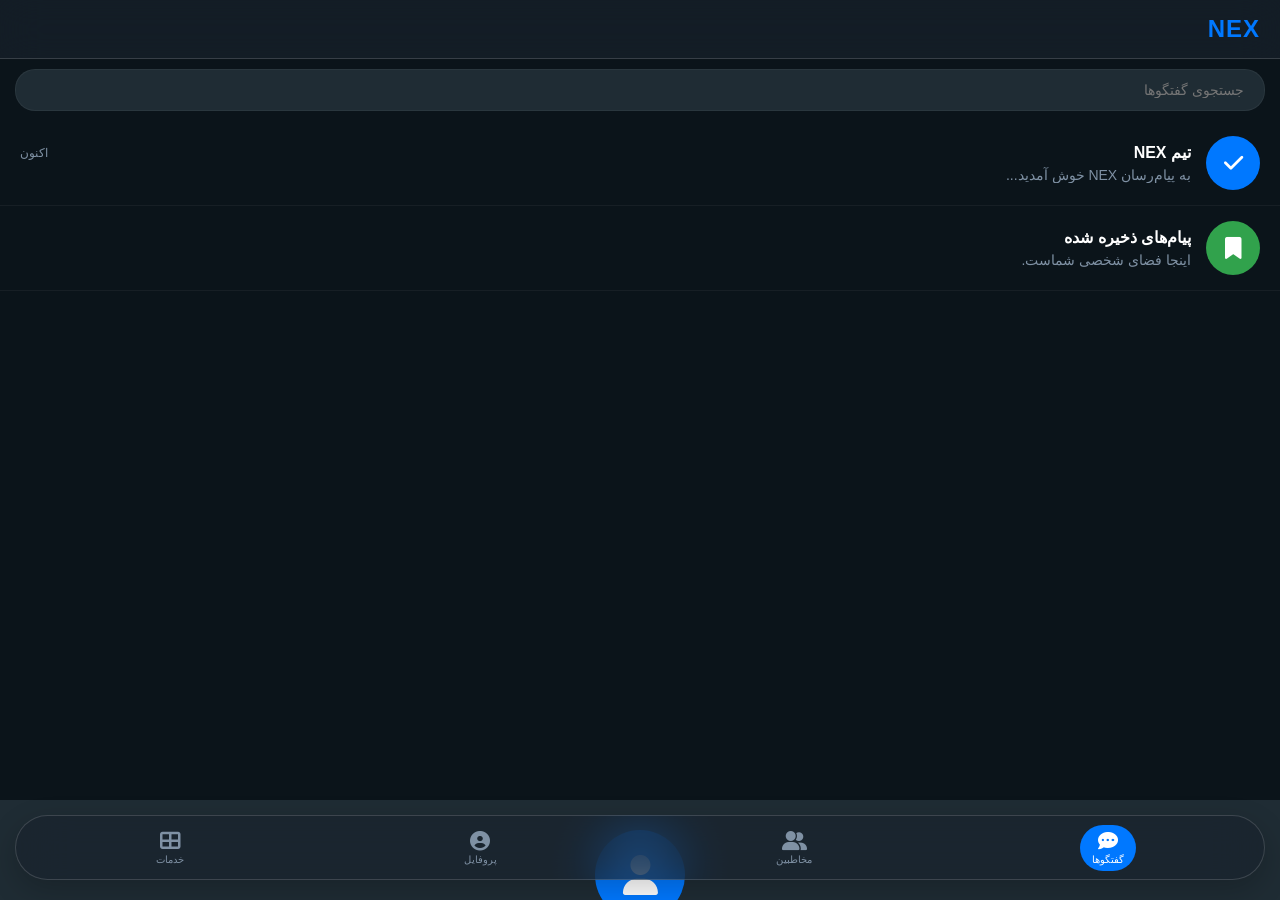
<file: index.html>
<!DOCTYPE html>
<html lang="fa" dir="rtl">
<head>
    <meta charset="UTF-8">
    <meta name="viewport" content="width=device-width, initial-scale=1.0, maximum-scale=1.0, user-scalable=no, viewport-fit=cover">
    <title>NEX</title>
    <meta name="color-scheme" content="dark light">
    
    <link rel="stylesheet" href="style.css">
    <link rel="stylesheet" href="https://cdnjs.cloudflare.com/ajax/libs/font-awesome/6.4.0/css/all.min.css">
    <link rel="manifest" href="manifest.json">
    <meta name="theme-color" content="#0078ff">
</head>
<body>

    <div class="app-container" id="appContainer">
        
        <div class="app-header">
            <h2 class="header-title" id="mainHeaderTitle">NEX</h2>
        </div>

        <div class="tab-content">
            <!-- تب چت‌ها -->
            <div class="tab-pane active" id="tab-chats">
                <div class="search-container">
                    <input type="text" class="search-input" placeholder="جستجوی گفتگوها">
                </div>
                <div class="chat-list" id="mainChatList">
                    <div class="chat-item" onclick="openChat('تیم NEX', 'nex')">
                        <div class="chat-avatar bg-blue"><i class="fas fa-check"></i></div>
                        <div class="chat-info">
                            <div class="chat-top"><h4>تیم NEX</h4><span class="chat-time">اکنون</span></div>
                            <p>به پیام‌رسان NEX خوش آمدید...</p>
                        </div>
                    </div>
                    <div class="chat-item" onclick="openChat('پیام‌های ذخیره شده', 'saved')">
                        <div class="chat-avatar bg-green"><i class="fas fa-bookmark"></i></div>
                        <div class="chat-info">
                            <div class="chat-top"><h4>پیام‌های ذخیره شده</h4></div>
                            <p>اینجا فضای شخصی شماست.</p>
                        </div>
                    </div>
                </div>
            </div>

            <!-- تب مخاطبین -->
            <div class="tab-pane" id="tab-contacts">
                <div class="search-container">
                    <input type="text" class="search-input" placeholder="جستجوی مخاطبین">
                </div>
                <div class="contacts-actions">
                    <div class="action-card" onclick="createNewChat('group')">
                        <div class="action-icon bg-blue"><i class="fas fa-users"></i></div>
                        <span>ساخت گروه</span>
                    </div>
                    <div class="action-card" onclick="createNewChat('channel')">
                        <div class="action-icon bg-orange"><i class="fas fa-bullhorn"></i></div>
                        <span>ساخت کانال</span>
                    </div>
                </div>
                <div class="contacts-list-header"><span>مرتب شده بر اساس آخرین زمان بازدید</span></div>
                <div class="contacts-list">
                    <div class="contact-item" onclick="openChat('عرفان', 'normal')">
                        <div class="contact-avatar bg-purple">ع</div>
                        <div class="contact-info"><h4>عرفان</h4><p>آخرین بازدید در 12:30</p></div>
                    </div>
                    <div class="contact-item" onclick="openChat('شروین', 'normal')">
                        <div class="contact-avatar bg-gray">ش</div>
                        <div class="contact-info"><h4>شروین</h4><p>آخرین بازدید در 11:45</p></div>
                    </div>
                </div>
            </div>

            <!-- تب پروفایل -->
            <div class="tab-pane" id="tab-profile">
                <div class="profile-header">
                    <div class="profile-avatar"><i class="fas fa-user"></i></div>
                    <h3 class="profile-name">کاربر نکس</h3>
                </div>
                <div class="settings-list">
                    <div class="setting-item"><div class="setting-icon"><i class="far fa-user"></i></div><span>حساب کاربری</span></div>
                    <div class="setting-item" onclick="openChat('پیام‌های ذخیره شده', 'saved')"><div class="setting-icon"><i class="fas fa-bookmark"></i></div><span>پیام‌های ذخیره شده</span></div>
                    <div class="setting-item"><div class="setting-icon"><i class="fas fa-cog"></i></div><span>تنظیمات</span></div>
                    <div class="setting-item" onclick="toggleTheme()"><div class="setting-icon"><i class="fas fa-moon"></i></div><span>تغییر تم (روشن/تاریک)</span></div>
                    <div class="setting-item" onclick="logout()"><div class="setting-icon" style="color: #ff3b30;"><i class="fas fa-sign-out-alt"></i></div><span style="color: #ff3b30;">خروج از حساب</span></div>
                </div>
                <div class="app-version"><span>NEX نسخه ۱.۰.۰</span></div>
            </div>

            <!-- تب خدمات -->
            <div class="tab-pane" id="tab-services">
                <div class="services-header"><h3>خدمات پرکاربرد</h3></div>
                <div class="services-grid">
                    <div class="service-item"><i class="fas fa-sparkles" style="color: #2a9df4;"></i><span style="color: #2a9df4;">هوش مصنوعی</span></div>
                    <div class="service-item"><i class="fas fa-wifi"></i><span>بسته اینترنت</span></div>
                    <div class="service-item"><i class="fas fa-battery-full"></i><span>شارژ</span></div>
                    <div class="service-item"><i class="fas fa-ticket-alt"></i><span>قبض</span></div>
                    <div class="service-item"><i class="fas fa-exchange-alt"></i><span>کارت به کارت</span></div>
                    <div class="service-item"><i class="fas fa-plane-departure"></i><span>عوارض خروج</span></div>
                </div>
            </div>
        </div>

        <!-- محیط چت -->
        <div class="chat-room" id="chatRoom">
            <div class="chat-room-header">
                <!-- سه نقطه (سمت راست) -->
                <button class="glass-btn" onclick="toggleChatMenu(event)"><i class="fas fa-ellipsis-v"></i></button>
                
                <!-- آواتار و اسم (وسط) -->
                <div class="chat-header-info glass-pill">
                    <div class="chat-header-avatar" id="chatHeaderAvatar"><i class="fas fa-user"></i></div>
                    <div class="chat-header-text">
                        <h4 id="chatRoomTitle">چت</h4>
                        <span id="chatRoomSubtitle">آنلاین</span>
                    </div>
                </div>
                
                <!-- دکمه بازگشت (سمت چپ) -->
                <button class="glass-btn back-btn" onclick="closeChat()"><i class="fas fa-arrow-right"></i></button>

                <!-- منوی کشویی هدر چت -->
                <div class="dropdown-menu" id="headerDropdown">
                    <div class="dropdown-item" onclick="alert('جستجو')"><i class="fas fa-search"></i> جستجو</div>
                    <div class="dropdown-item" onclick="alert('اولین پیام')"><i class="fas fa-arrow-up"></i> رفتن به اولین پیام</div>
                    <div class="dropdown-item" onclick="alert('مسدود شد')"><i class="fas fa-ban"></i> مسدود و حذف کردن</div>
                    <div class="dropdown-item" onclick="alert('گزارش شد')"><i class="fas fa-exclamation-circle"></i> گزارش</div>
                    <div class="dropdown-item" onclick="alert('تاریخچه پاک شد')"><i class="fas fa-broom"></i> پاک کردن تاریخچه</div>
                </div>
            </div>
            
            <div class="chat-messages" id="chatBox"></div>
            
            <div class="emoji-panel" id="emojiPanel">
                <div class="emoji-tabs" id="emojiTabs"></div>
                <div class="emoji-grid" id="emojiGrid"></div>
            </div>

            <div class="chat-input-area" id="chatInputArea">
                <div class="chat-input-container" id="chatInputContainer">
                    <button class="icon-btn" onclick="toggleEmojiPanel()"><i class="fas fa-smile"></i></button>
                    <input type="text" id="messageInput" class="message-input" placeholder="پیام..." autocomplete="off">
                    <button class="icon-btn"><i class="fas fa-paperclip"></i></button>
                    <button class="icon-btn" id="micBtn"><i class="fas fa-microphone"></i></button>
                    <button class="icon-btn send-btn" id="sendBtn"><i class="fas fa-paper-plane"></i></button>
                </div>
            </div>
        </div>

        <!-- منوی لمس طولانی روی پیام‌ها (Context Menu) -->
        <div class="context-menu" id="messageContextMenu">
            <div class="context-item" onclick="handleMsgAction('reply')"><i class="fas fa-reply"></i> پاسخ</div>
            <div class="context-item" onclick="handleMsgAction('pin')"><i class="fas fa-thumbtack"></i> سنجاق کردن</div>
            <div class="context-item" onclick="handleMsgAction('copy')"><i class="fas fa-copy"></i> رونوشت</div>
            <div class="context-item" onclick="handleMsgAction('forward')"><i class="fas fa-share"></i> بازارسال</div>
            <div class="context-item" onclick="handleMsgAction('save')"><i class="fas fa-bookmark"></i> فضای شخصی</div>
            <div class="context-item" onclick="handleMsgAction('edit')"><i class="fas fa-pen"></i> ویرایش</div>
            <div class="context-item" style="color: #ff3b30;" onclick="handleMsgAction('delete')"><i class="fas fa-trash"></i> حذف پیام</div>
        </div>

        <!-- منوی پایین -->
        <div class="bottom-nav">
            <div class="nav-item active" id="nav-chats" onclick="switchTab('chats')"><div class="nav-icon-box"><i class="fas fa-comment-dots"></i></div><span>گفتگوها</span></div>
            <div class="nav-item" id="nav-contacts" onclick="switchTab('contacts')"><div class="nav-icon-box"><i class="fas fa-user-friends"></i></div><span>مخاطبین</span></div>
            <div class="nav-item" id="nav-profile" onclick="switchTab('profile')"><div class="nav-icon-box"><i class="fas fa-user-circle"></i></div><span>پروفایل</span></div>
            <div class="nav-item" id="nav-services" onclick="switchTab('services')"><div class="nav-icon-box"><i class="fas fa-th-large"></i></div><span>خدمات</span></div>
        </div>

    </div>

    <script src="database.js"></script>
    <script src="emoji.js"></script>
    <script src="script.js"></script>
</body>
  </html>
</file>
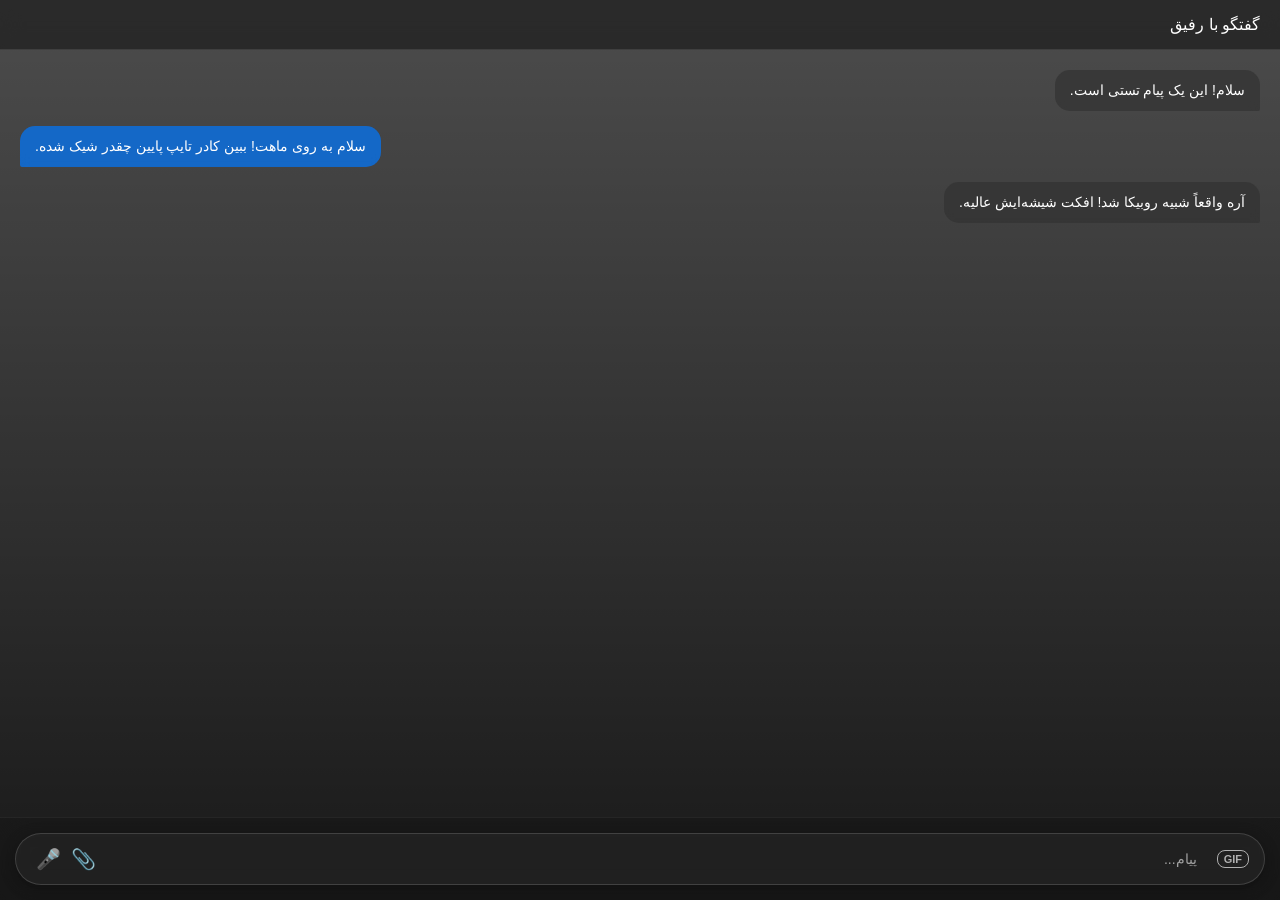
<file: Jdfhjtjrjfjf.html>
<!DOCTYPE html>
<html lang="fa" dir="rtl">
<head>
    <meta charset="UTF-8">
    <meta name="viewport" content="width=device-width, initial-scale=1.0">
    <title>چت مدرن</title>
    <style>
        /* تنظیمات کلی صفحه */
        * {
            box-sizing: border-box;
            margin: 0;
            padding: 0;
            font-family: Tahoma, 'Segoe UI', sans-serif;
        }

        body {
            /* یک پس‌زمینه تیره با تصویر برای اینکه افکت شیشه‌ای دیده بشه */
            background: linear-gradient(rgba(0, 0, 0, 0.7), rgba(0, 0, 0, 0.9)), 
                        url('https://images.unsplash.com/photo-1519681393784-d120267933ba?q=80&w=1000&auto=format&fit=crop') no-repeat center center/cover;
            height: 100vh;
            display: flex;
            flex-direction: column;
            color: white;
            overflow: hidden;
        }

        /* هدر بالای صفحه */
        .chat-header {
            background: rgba(20, 20, 20, 0.6);
            backdrop-filter: blur(10px);
            -webkit-backdrop-filter: blur(10px);
            padding: 15px 20px;
            display: flex;
            align-items: center;
            border-bottom: 1px solid rgba(255, 255, 255, 0.1);
            z-index: 10;
        }

        .chat-header h2 {
            font-size: 16px;
            font-weight: normal;
        }

        /* بخش نمایش پیام‌ها */
        .chat-messages {
            flex-grow: 1;
            padding: 20px;
            overflow-y: auto;
            display: flex;
            flex-direction: column;
            gap: 15px;
        }

        /* استایل پیام‌ها */
        .message {
            max-width: 70%;
            padding: 10px 15px;
            border-radius: 15px;
            font-size: 14px;
            line-height: 1.5;
            backdrop-filter: blur(5px);
        }

        .msg-received {
            background: rgba(50, 50, 50, 0.7);
            align-self: flex-start;
            border-bottom-right-radius: 2px;
        }

        .msg-sent {
            background: rgba(0, 120, 255, 0.7); /* رنگ آبی برای پیام‌های خودت */
            align-self: flex-end;
            border-bottom-left-radius: 2px;
        }

        /* کادر تایپ شیشه‌ای (دقیقاً مثل روبیکا) */
        .chat-input-area {
            padding: 15px;
            background: rgba(20, 20, 20, 0.4); /* پس‌زمینه نیمه‌شفاف برای کل پایین صفحه */
            backdrop-filter: blur(15px);
            -webkit-backdrop-filter: blur(15px);
            border-top: 1px solid rgba(255, 255, 255, 0.05);
        }

        .chat-input-container {
            display: flex;
            align-items: center;
            background: rgba(40, 40, 40, 0.6); /* پس‌زمینه کادر تایپ */
            backdrop-filter: blur(10px);
            -webkit-backdrop-filter: blur(10px);
            border-radius: 50px; /* شکل کپسولی */
            padding: 8px 15px;
            border: 1px solid rgba(255, 255, 255, 0.15); /* حاشیه ظریف */
            box-shadow: 0 4px 15px rgba(0, 0, 0, 0.3); /* سایه برای برجسته شدن */
        }

        /* ورودی متن */
        .message-input {
            flex-grow: 1;
            background: transparent;
            border: none;
            color: white;
            outline: none;
            font-size: 14px;
            padding: 0 10px;
        }

        .message-input::placeholder {
            color: #a0a0a0;
        }

        /* دکمه‌ها و آیکون‌ها */
        .icon-btn {
            background: transparent;
            border: none;
            color: #b0b0b0;
            font-size: 20px;
            cursor: pointer;
            display: flex;
            align-items: center;
            justify-content: center;
            padding: 5px;
            transition: color 0.3s;
        }

        .icon-btn:hover {
            color: white;
        }

        /* دکمه اختصاصی GIF */
        .gif-btn {
            border: 1.5px solid #b0b0b0;
            border-radius: 8px;
            font-size: 11px;
            padding: 2px 6px;
            font-weight: bold;
            margin-left: 10px;
        }
        
        .gif-btn:hover {
            border-color: white;
            color: white;
        }

        /* تغییر رنگ اسکرول‌بار */
        .chat-messages::-webkit-scrollbar {
            width: 6px;
        }
        .chat-messages::-webkit-scrollbar-thumb {
            background: rgba(255, 255, 255, 0.2);
            border-radius: 10px;
        }
    </style>
</head>
<body>

    <!-- هدر چت -->
    <div class="chat-header">
        <h2>گفتگو با رفیق</h2>
    </div>

    <!-- بخش پیام‌ها -->
    <div class="chat-messages">
        <div class="message msg-received">سلام! این یک پیام تستی است.</div>
        <div class="message msg-sent">سلام به روی ماهت! ببین کادر تایپ پایین چقدر شیک شده.</div>
        <div class="message msg-received">آره واقعاً شبیه روبیکا شد! افکت شیشه‌ایش عالیه.</div>
    </div>

    <!-- کادر تایپ شیشه‌ای -->
    <div class="chat-input-area">
        <div class="chat-input-container">
            <button class="icon-btn gif-btn">GIF</button>
            
            <input type="text" class="message-input" placeholder="پیام...">
            
            <!-- آیکون کلیپ (با ایموجی جایگزین شده) -->
            <button class="icon-btn" title="پیوست">📎</button>
            <!-- آیکون میکروفون -->
            <button class="icon-btn" title="میکروفون">🎤</button>
        </div>
    </div>

</body>
</html>
</file>
<file: style.css>
:root {
    --bg-color: #0b141a;
    --header-bg: #17212b;
    --text-color: #ffffff;
    --text-secondary: #7f91a4;
    --card-bg: #1f2c34;
    --border-color: rgba(255, 255, 255, 0.05);
    --accent-color: #0078ff;
    --glass-bg: rgba(25, 35, 45, 0.65);
    --glass-border: rgba(255, 255, 255, 0.15);
}

body.light-theme {
    --bg-color: #f0f2f5;
    --header-bg: #ffffff;
    --text-color: #111111;
    --text-secondary: #667781;
    --card-bg: #ffffff;
    --border-color: rgba(0, 0, 0, 0.1);
    --accent-color: #0078ff;
    --glass-bg: rgba(255, 255, 255, 0.8);
    --glass-border: rgba(0, 0, 0, 0.1);
}

* { box-sizing: border-box; margin: 0; padding: 0; font-family: 'Segoe UI', Tahoma, sans-serif; -webkit-tap-highlight-color: transparent; }
body { height: 100dvh; width: 100vw; overflow: hidden; background-color: var(--bg-color); color: var(--text-color); position: fixed; inset: 0; transition: 0.3s; }

.app-container { display: flex; height: 100%; flex-direction: column; position: relative; }
.app-header { background: var(--glass-bg); backdrop-filter: blur(20px); -webkit-backdrop-filter: blur(20px); border-bottom: 1px solid var(--glass-border); padding: 15px 20px; display: flex; align-items: center; z-index: 10; position: sticky; top: 0; }
.header-title { font-family: 'Segoe UI', Tahoma, sans-serif; font-weight: bold; font-size: 24px; color: var(--accent-color); letter-spacing: 1px; }

.tab-content { flex-grow: 1; overflow-y: auto; position: relative; padding-bottom: 100px; }
.tab-pane { display: none; height: 100%; flex-direction: column; width: 100%; }
.tab-pane.active { display: flex; animation: fadeIn 0.3s ease-in-out; }
@keyframes fadeIn { from { opacity: 0; transform: translateY(10px); } to { opacity: 1; transform: translateY(0); } }

/* --- استایل‌های اصلی لیست چت و مخاطبین --- */
.search-container { padding: 10px 15px; display: flex; align-items: center; background-color: transparent; }
.search-input { flex-grow: 1; background-color: var(--card-bg); border: 1px solid var(--border-color); border-radius: 20px; padding: 12px 20px; color: var(--text-color); font-size: 14px; outline: none; }
.chat-list { display: flex; flex-direction: column; }
.chat-item { display: flex; align-items: center; padding: 15px 20px; cursor: pointer; border-bottom: 1px solid var(--border-color); transition: background 0.2s; }
.chat-item:active { background-color: var(--card-bg); }
.chat-avatar { width: 54px; height: 54px; border-radius: 50%; display: flex; align-items: center; justify-content: center; font-size: 22px; margin-left: 15px; color: white; flex-shrink: 0; background: var(--accent-color); }
.chat-info { flex-grow: 1; overflow: hidden; }
.chat-top { display: flex; justify-content: space-between; align-items: center; margin-bottom: 5px; }
.chat-top h4 { font-size: 16px; color: var(--text-color); }
.chat-time { font-size: 12px; color: var(--text-secondary); }
.chat-info p { font-size: 14px; color: var(--text-secondary); white-space: nowrap; overflow: hidden; text-overflow: ellipsis; }

.contacts-actions { display: flex; gap: 10px; padding: 15px; }
.action-card { flex: 1; background-color: var(--card-bg); border-radius: 12px; padding: 15px; display: flex; flex-direction: column; align-items: center; justify-content: center; gap: 10px; cursor: pointer; border: 1px solid var(--border-color); transition: transform 0.2s; }
.action-card:active { transform: scale(0.96); }
.action-icon { width: 45px; height: 45px; border-radius: 50%; display: flex; align-items: center; justify-content: center; font-size: 20px; color: white; background: var(--accent-color); }
.action-card span { font-size: 13px; color: var(--text-color); }
.contacts-list-header { padding: 10px 20px; font-size: 12px; color: var(--accent-color); font-weight: bold; }
.contacts-list { display: flex; flex-direction: column; padding: 0 15px; }
.contact-item { display: flex; align-items: center; padding: 12px 0; border-bottom: 1px solid var(--border-color); cursor: pointer; }
.contact-avatar { width: 50px; height: 50px; border-radius: 50%; display: flex; align-items: center; justify-content: center; font-size: 20px; color: white; margin-left: 15px; flex-shrink: 0; background: #444; }
.contact-info h4 { font-size: 16px; color: var(--text-color); margin-bottom: 4px; }
.contact-info p { font-size: 12px; color: var(--text-secondary); }

/* --- رنگ آواتارها --- */
.bg-blue { background-color: var(--accent-color) !important; }
.bg-green { background-color: #31a24c !important; }
.bg-purple { background-color: #8e44ad !important; }
.bg-gray { background-color: #555 !important; }
.bg-orange { background-color: #e67e22 !important; }

/* --- استایل‌های تب پروفایل --- */
#tab-profile { display: flex; flex-direction: column; height: 100%; width: 100%; overflow-y: auto; }
.profile-header { display: flex; flex-direction: column; align-items: center; justify-content: center; padding: 30px 20px; background-color: var(--card-bg); border-bottom: 1px solid var(--border-color); }
.profile-avatar { width: 90px; height: 90px; border-radius: 50%; background: var(--accent-color); display: flex; align-items: center; justify-content: center; font-size: 40px; color: white; margin-bottom: 15px; }
.profile-name { font-size: 18px; color: var(--text-color); margin-bottom: 5px; }
.settings-list { display: flex; flex-direction: column; width: 100%; }
.setting-item { display: flex; align-items: center; padding: 18px 20px; border-bottom: 1px solid var(--border-color); cursor: pointer; }
.setting-item:active { background-color: var(--card-bg); }
.setting-icon { color: var(--text-secondary); font-size: 20px; margin-left: 15px; width: 25px; text-align: center; }
.setting-item span { font-size: 15px; color: var(--text-color); }
.app-version { text-align: center; padding: 30px 0; font-size: 12px; color: var(--text-secondary); }

/* --- استایل‌های تب خدمات --- */
#tab-services { width: 100%; height: 100%; overflow-y: auto; }
.services-header { display: flex; justify-content: space-between; align-items: center; padding: 15px 20px 10px; }
.services-header h3 { font-size: 15px; color: var(--text-color); }
.services-grid { display: grid; grid-template-columns: repeat(4, 1fr); gap: 12px; padding: 5px 15px 15px; }
.service-item { background-color: var(--card-bg); border-radius: 15px; display: flex; flex-direction: column; align-items: center; justify-content: center; padding: 15px 5px; cursor: pointer; border: 1px solid var(--border-color); transition: transform 0.2s; }
.service-item:active { transform: scale(0.95); }
.service-item i { font-size: 24px; color: var(--text-secondary); margin-bottom: 10px; }
.service-item span { font-size: 11px; color: var(--text-color); text-align: center; }

/* --- استایل‌های منوی پایین --- */
.bottom-nav { position: absolute; bottom: 20px; left: 15px; right: 15px; height: 65px; background: var(--glass-bg); backdrop-filter: blur(25px); -webkit-backdrop-filter: blur(25px); display: flex; justify-content: space-around; align-items: center; border-radius: 50px; border: 1px solid var(--glass-border); box-shadow: 0 10px 30px rgba(0, 0, 0, 0.2); z-index: 15; }
.nav-item { display: flex; flex-direction: column; align-items: center; color: var(--text-secondary); cursor: pointer; font-size: 10px; gap: 3px; padding: 6px 12px; border-radius: 30px; transition: 0.3s;}
.nav-item.active { color: #fff; background: var(--accent-color); }
.nav-icon-box i { font-size: 20px; }

/* --- محیط چت --- */
.chat-room { position: absolute; inset: 0; z-index: 20; display: none; flex-direction: column; background-color: var(--bg-color); transition: transform 0.3s cubic-bezier(0.175, 0.885, 0.32, 1.275), opacity 0.3s ease; transform: translateY(100%); opacity: 0; }
.chat-room.active-chat { display: flex; transform: translateY(0); opacity: 1; }

.chat-room-header {
    display: flex;
    flex-direction: row; 
    align-items: center;
    justify-content: space-between;
    padding: calc(15px + env(safe-area-inset-top, 0px)) 15px 15px 15px; 
    position: absolute;
    top: 0; left: 0; right: 0;
    z-index: 100;
    background: linear-gradient(to bottom, rgba(0,0,0,0.5) 0%, transparent 100%);
}

.back-btn i { transform: rotate(180deg) !important; display: inline-block; }

.glass-btn { width: 42px; height: 42px; border-radius: 50%; background: var(--glass-bg); backdrop-filter: blur(15px); -webkit-backdrop-filter: blur(15px); border: 1px solid var(--glass-border); display: flex; align-items: center; justify-content: center; color: white; font-size: 18px; cursor: pointer; flex-shrink: 0; margin: 0; transition: transform 0.1s; }
.glass-btn:active { transform: scale(0.9); }

.glass-pill { display: flex; align-items: center; gap: 10px; background: var(--glass-bg); backdrop-filter: blur(15px); -webkit-backdrop-filter: blur(15px); border: 1px solid var(--glass-border); border-radius: 30px; padding: 5px 15px 5px 5px; flex-grow: 1; max-width: 250px; margin: 0 10px; justify-content: flex-start; }
.chat-header-avatar { width: 35px; height: 35px; border-radius: 50%; background-color: var(--accent-color); display: flex; align-items: center; justify-content: center; color: white; font-size: 16px; flex-shrink: 0; }
.chat-header-text { display: flex; flex-direction: column; align-items: flex-start; overflow: hidden; }
.chat-header-text h4 { font-size: 14px; color: #fff; margin: 0; white-space: nowrap; overflow: hidden; text-overflow: ellipsis; max-width: 120px; }
.chat-header-text span { font-size: 11px; color: #ccc; }

.chat-messages { flex-grow: 1; padding: 80px 20px 20px 20px; overflow-y: auto; display: flex; flex-direction: column; gap: 10px; }
.message { max-width: 80%; padding: 12px 16px; border-radius: 20px; font-size: 15px; line-height: 1.5; position: relative; word-wrap: break-word; box-shadow: 0 2px 10px rgba(0,0,0,0.05); cursor: pointer; }
.msg-received { background-color: var(--card-bg); align-self: flex-start; color: var(--text-color); border-bottom-right-radius: 4px; }
.msg-sent { background: linear-gradient(135deg, var(--accent-color), #005bb5); align-self: flex-end; color: #fff; border-bottom-left-radius: 4px; }

.chat-input-area { padding: 10px 15px; background-color: transparent; padding-bottom: max(15px, env(safe-area-inset-bottom)); z-index: 30; }
.chat-input-container { display: flex; align-items: center; background-color: var(--card-bg); border-radius: 25px; padding: 8px 15px; border: 1px solid var(--border-color); box-shadow: 0 4px 15px rgba(0,0,0,0.1); }
.message-input { flex-grow: 1; background: transparent; border: none; color: var(--text-color); outline: none; font-size: 15px; padding: 0 10px; }
.icon-btn { background: transparent; border: none; color: var(--text-secondary); font-size: 22px; cursor: pointer; padding: 5px; }
.send-btn { display: none; color: var(--accent-color); border: none; background: transparent; font-size: 22px; cursor: pointer; }

/* --- استایل‌های ایموجی --- */
.emoji-panel { position: absolute; bottom: 80px; left: 15px; right: 15px; height: 250px; background-color: var(--card-bg); border-radius: 15px; border: 1px solid var(--border-color); display: none; flex-direction: column; z-index: 25; }
.emoji-panel.show { display: flex; }
.emoji-tabs { display: flex; justify-content: space-around; padding: 10px; background-color: var(--bg-color); border-bottom: 1px solid var(--border-color); }
.emoji-tabs button { background: transparent; border: none; color: var(--text-secondary); font-size: 18px; cursor: pointer; padding: 5px; min-width: 40px; }
.emoji-tabs button.active { color: var(--accent-color); }
.emoji-grid { display: grid; grid-template-columns: repeat(7, 1fr); gap: 5px; padding: 10px; overflow-y: auto; height: calc(100% - 50px); }
.emoji-grid span { font-size: 24px; cursor: pointer; text-align: center; }

/* --- منوی سه نقطه هدر --- */
.dropdown-menu {
    position: absolute;
    top: 70px; left: 20px;
    background: var(--glass-bg);
    backdrop-filter: blur(25px); -webkit-backdrop-filter: blur(25px);
    border: 1px solid var(--glass-border);
    border-radius: 15px;
    padding: 8px 0; width: 220px;
    box-shadow: 0 10px 30px rgba(0,0,0,0.3);
    z-index: 1000;
    display: none; opacity: 0; transform: translateY(-10px);
    transition: all 0.2s ease;
}
.dropdown-menu.show { display: block; opacity: 1; transform: translateY(0); }
.dropdown-item { padding: 12px 20px; font-size: 14px; color: var(--text-color); cursor: pointer; display: flex; align-items: center; gap: 10px; transition: background 0.2s; }
.dropdown-item:hover { background: rgba(255, 255, 255, 0.1); }
.dropdown-item i { font-size: 16px; color: var(--text-secondary); width: 20px; text-align: center; }

/* --- منوی لمس طولانی روی پیام (Context Menu) --- */
.context-menu {
    position: fixed;
    background: var(--glass-bg);
    backdrop-filter: blur(25px); -webkit-backdrop-filter: blur(25px);
    border: 1px solid var(--glass-border);
    border-radius: 15px;
    padding: 8px 0; width: 200px;
    box-shadow: 0 10px 30px rgba(0,0,0,0.4);
    z-index: 2000;
    display: none; opacity: 0; transform: scale(0.95);
    transition: all 0.15s ease;
}
.context-menu.show { display: block; opacity: 1; transform: scale(1); }
.context-item { padding: 12px 20px; font-size: 14px; color: var(--text-color); cursor: pointer; display: flex; align-items: center; gap: 12px; transition: background 0.2s; }
.context-item:hover { background: rgba(255, 255, 255, 0.1); }
.context-item i { font-size: 16px; color: var(--text-secondary); width: 20px; text-align: center; }
</file>
